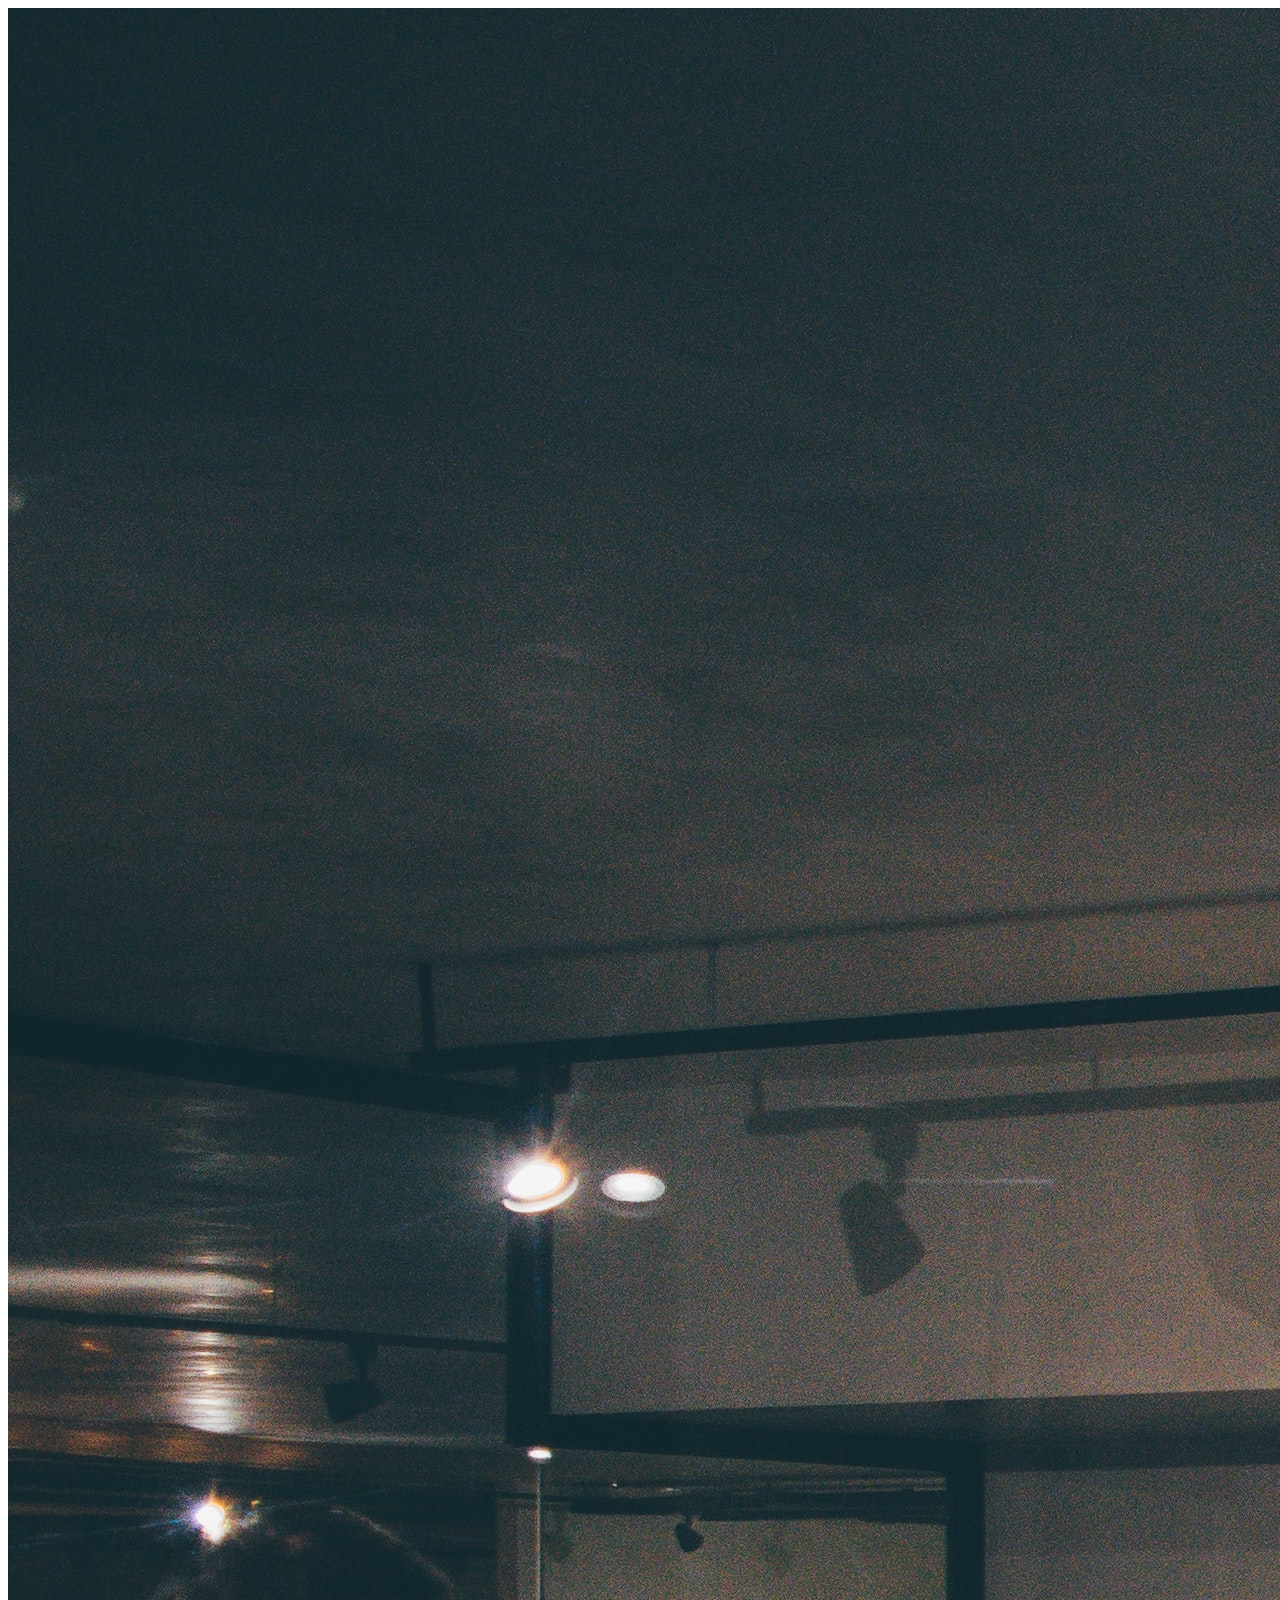
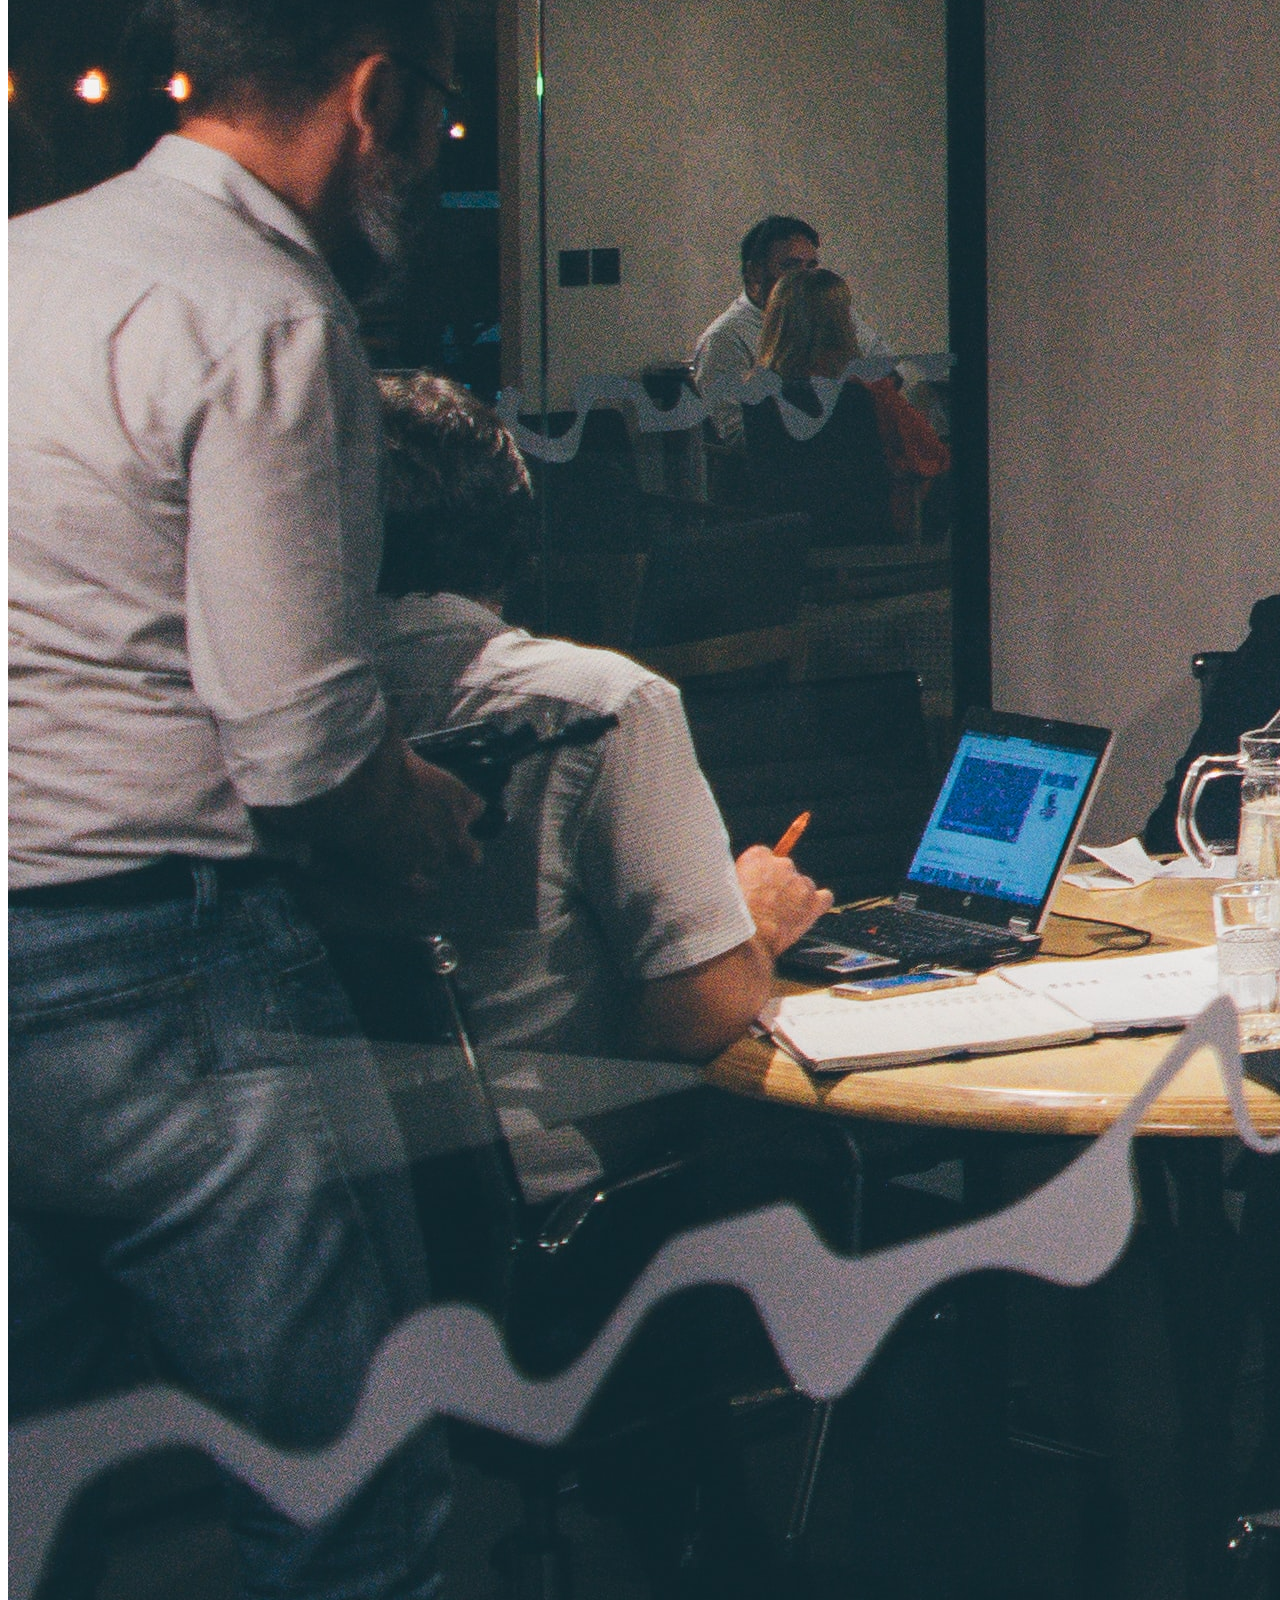
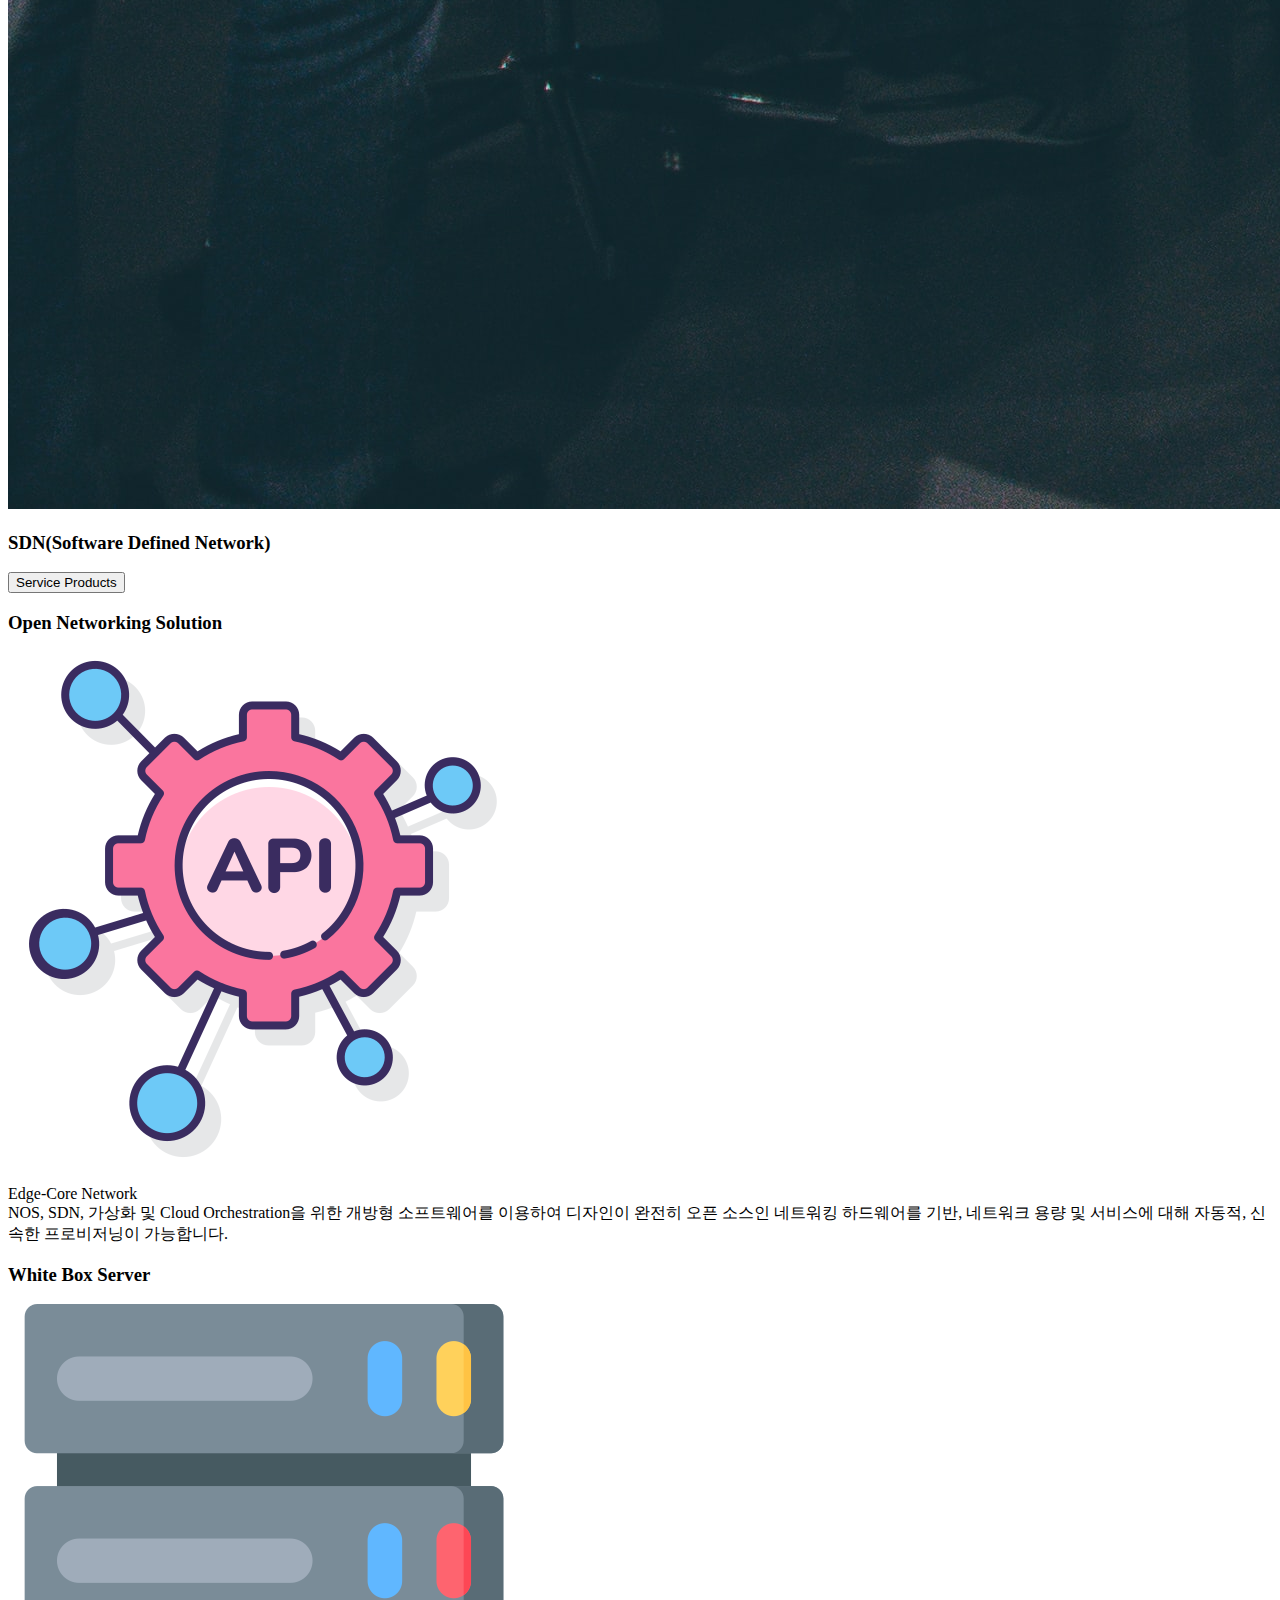
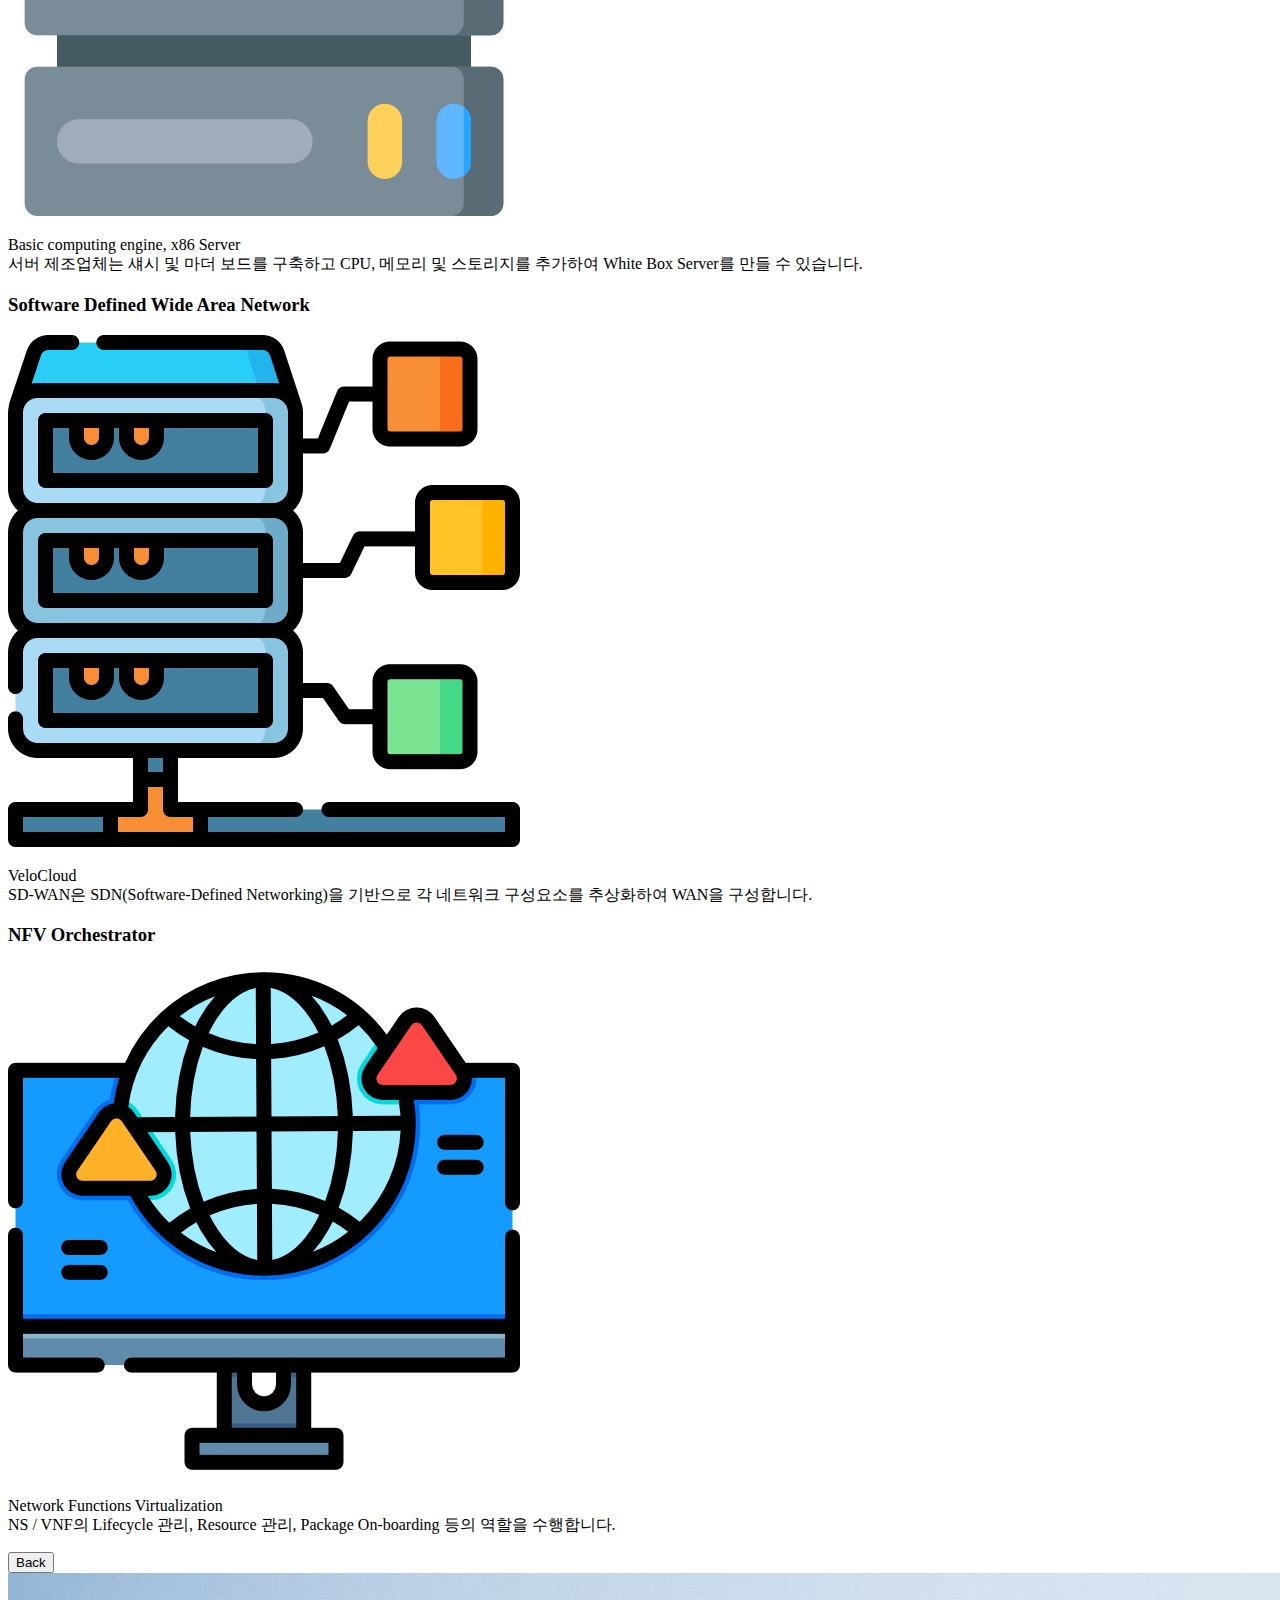
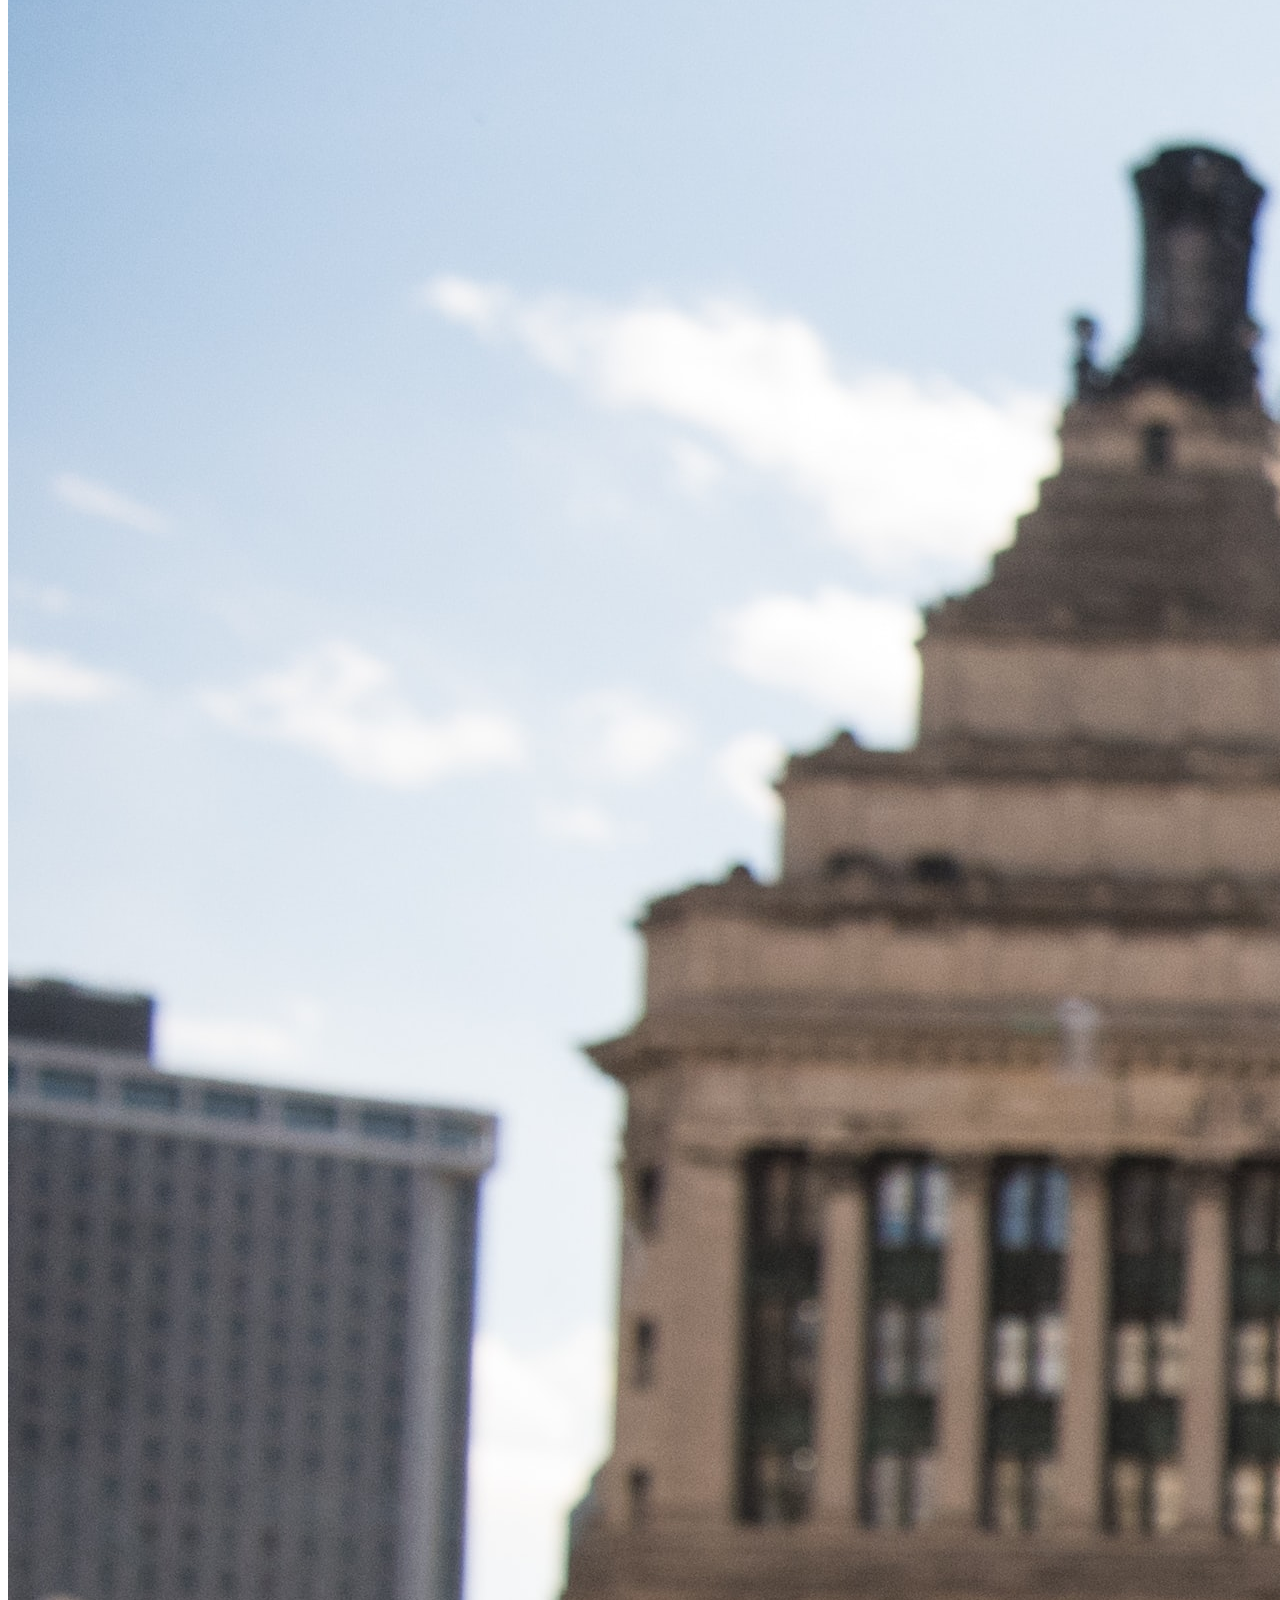
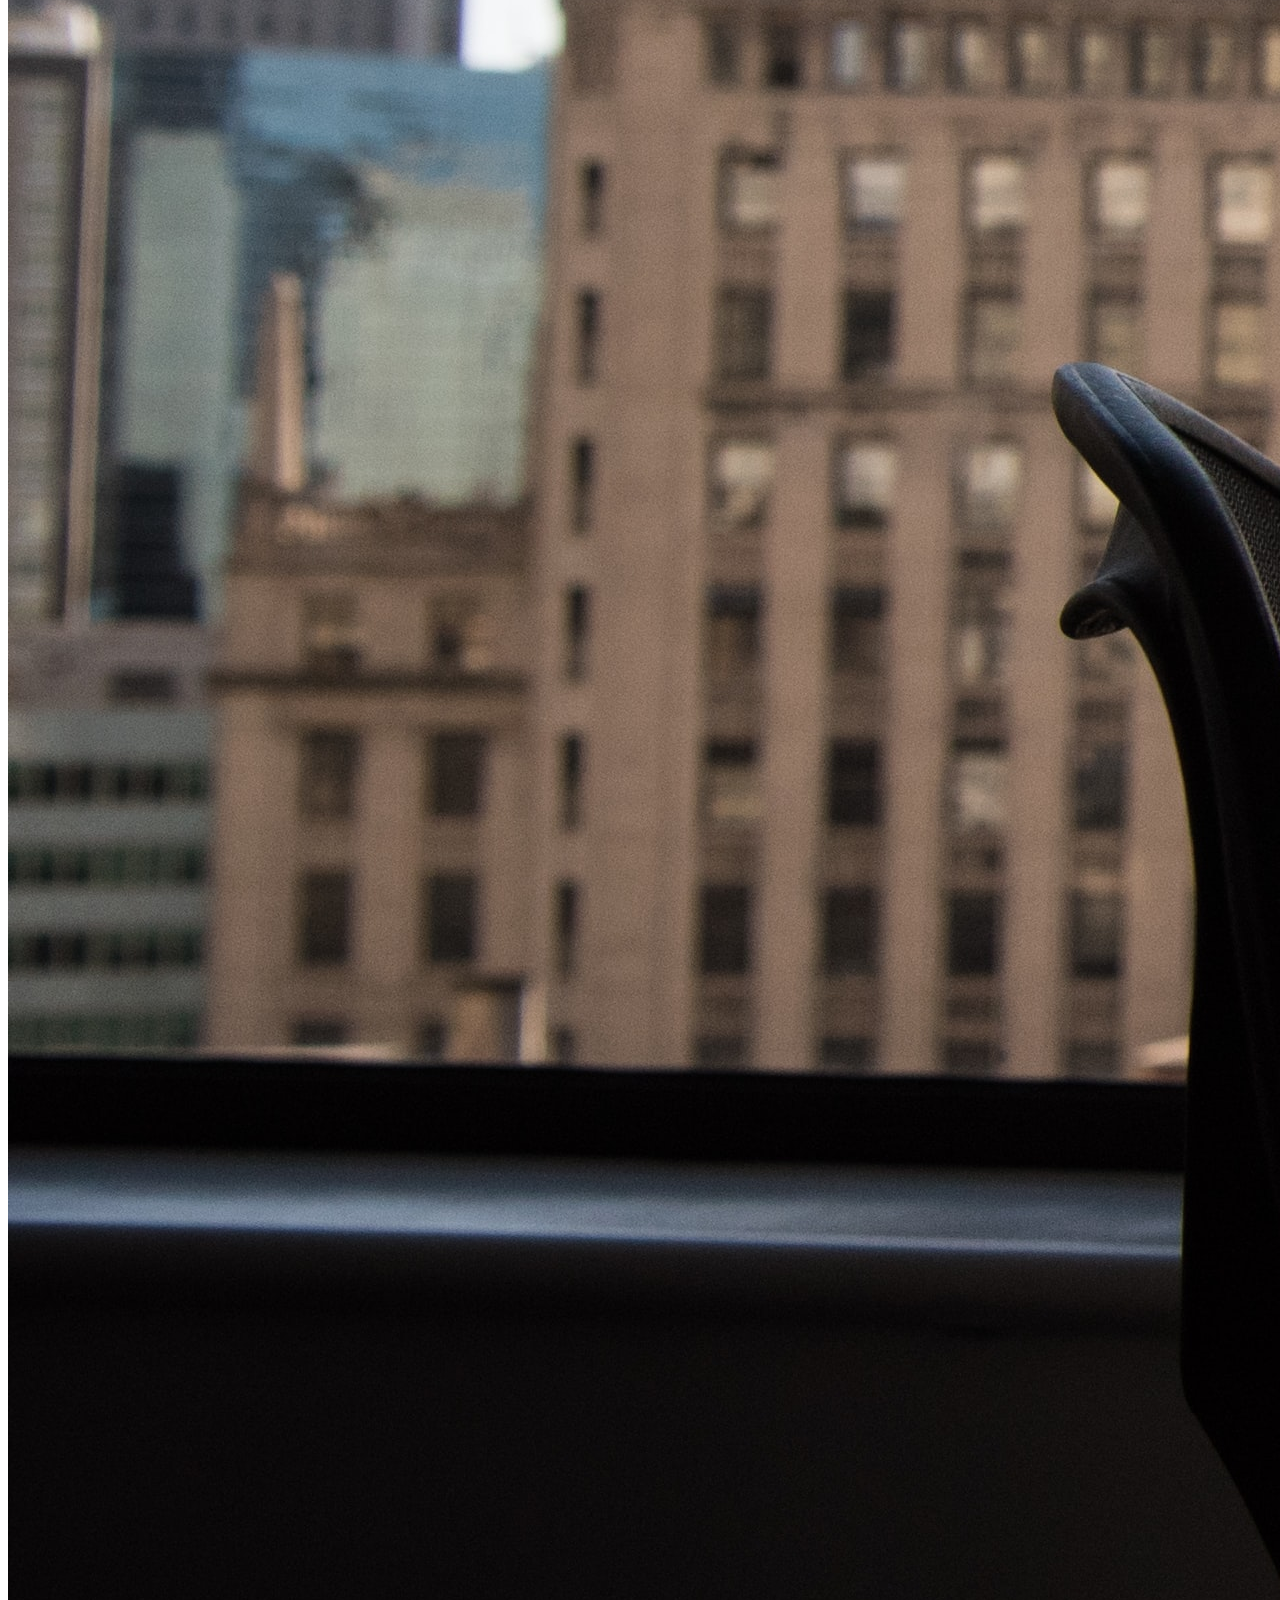
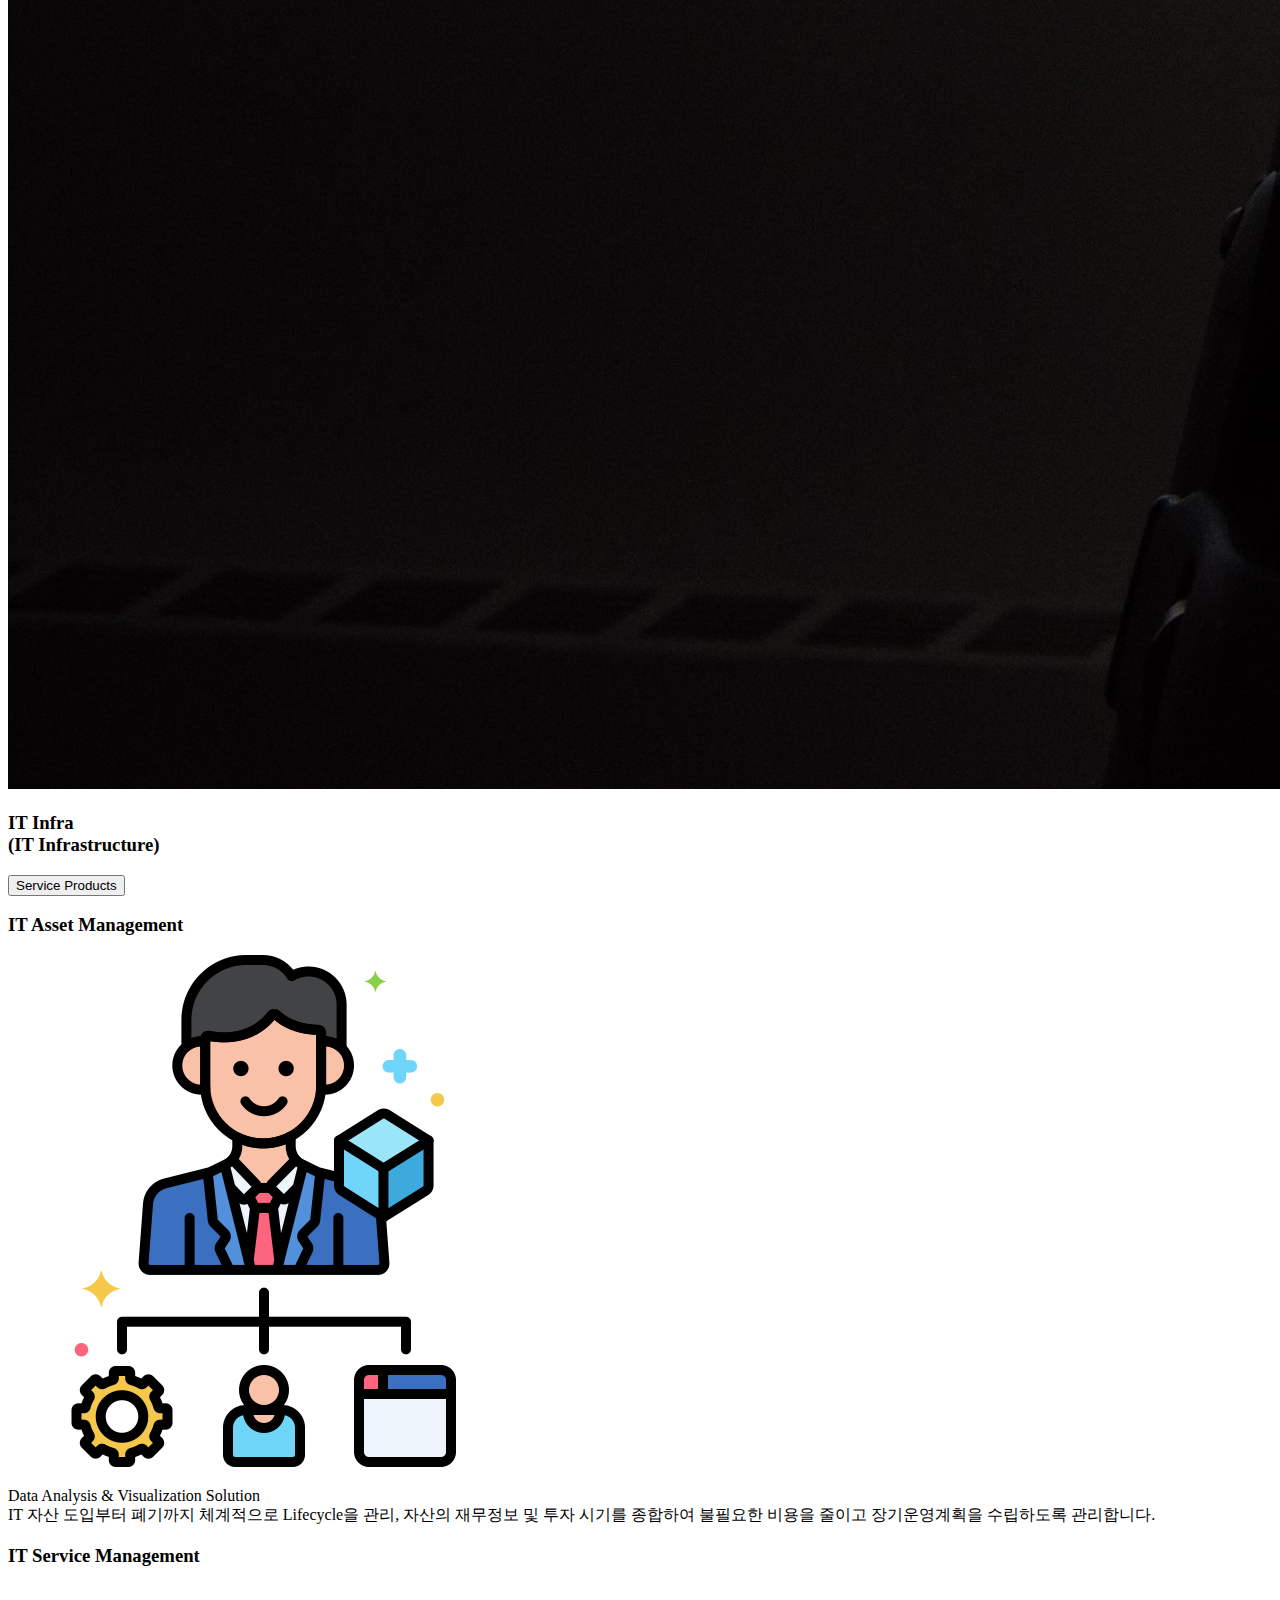
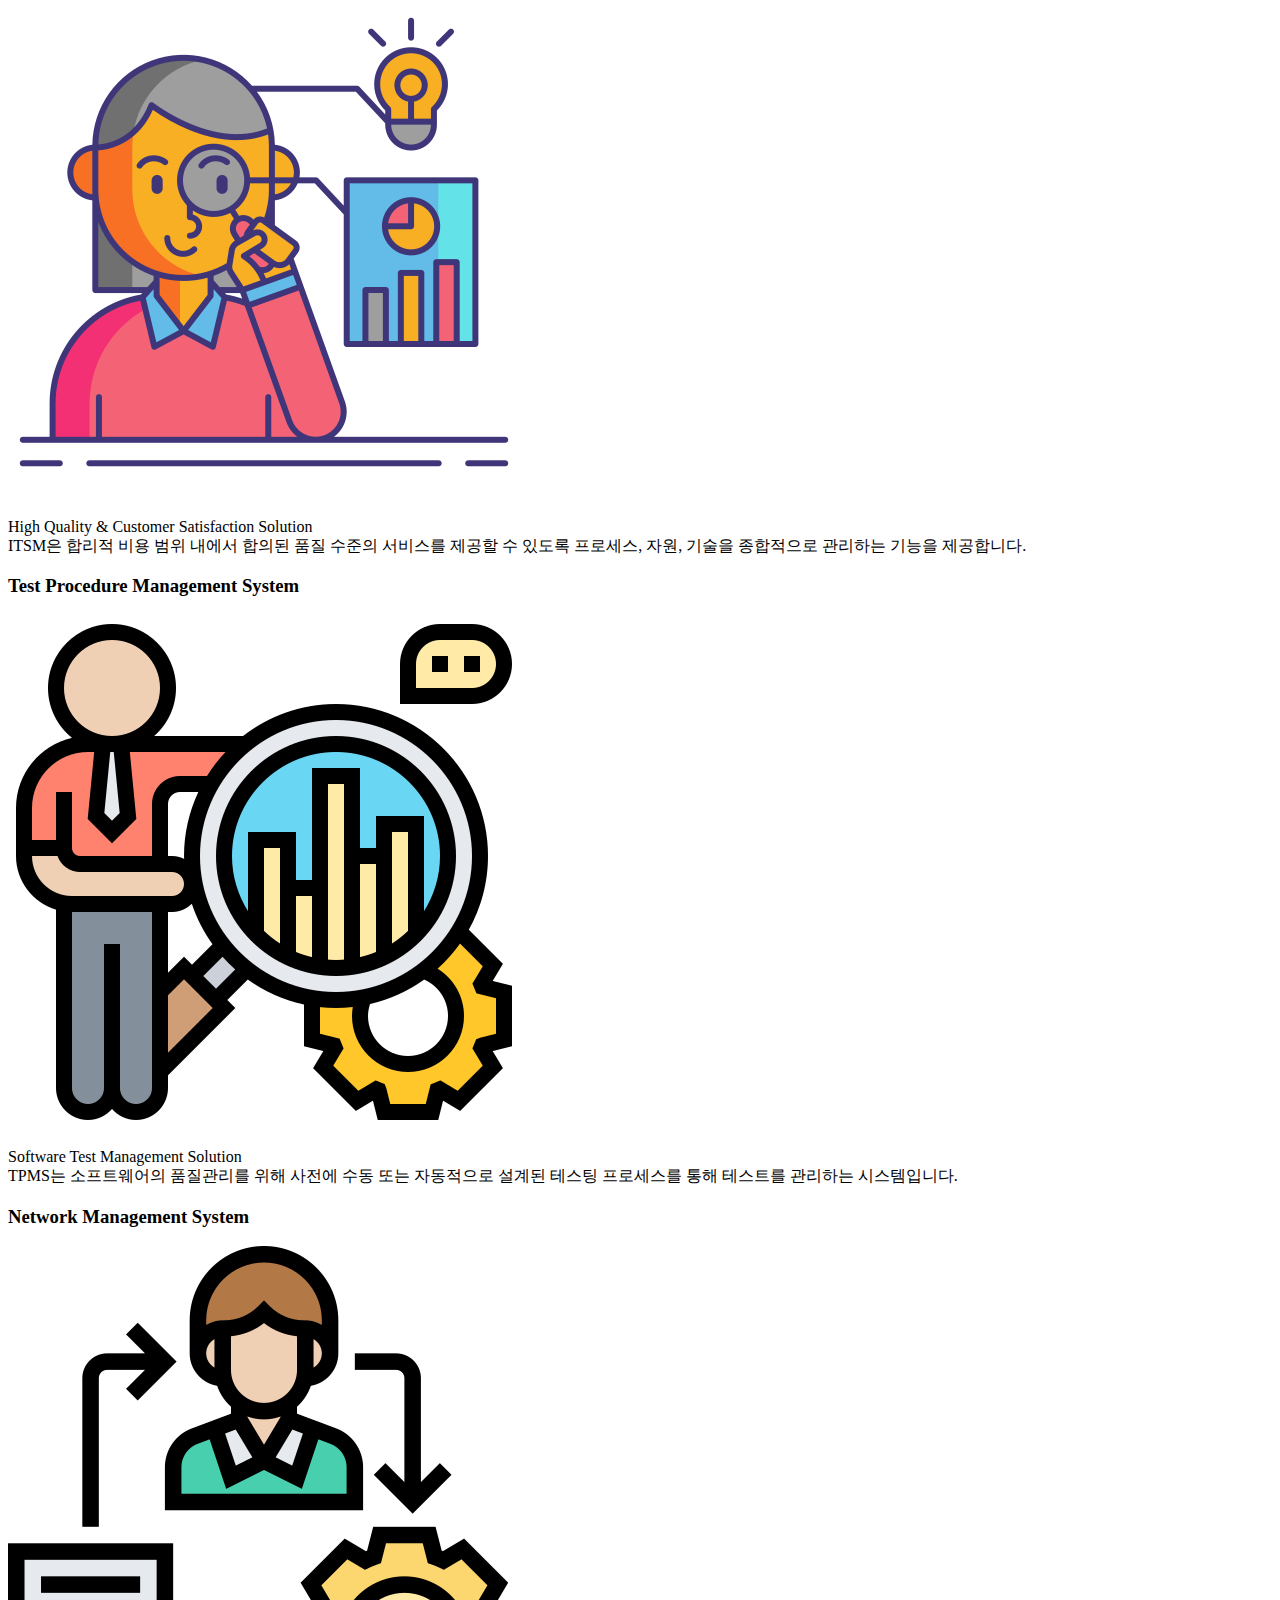
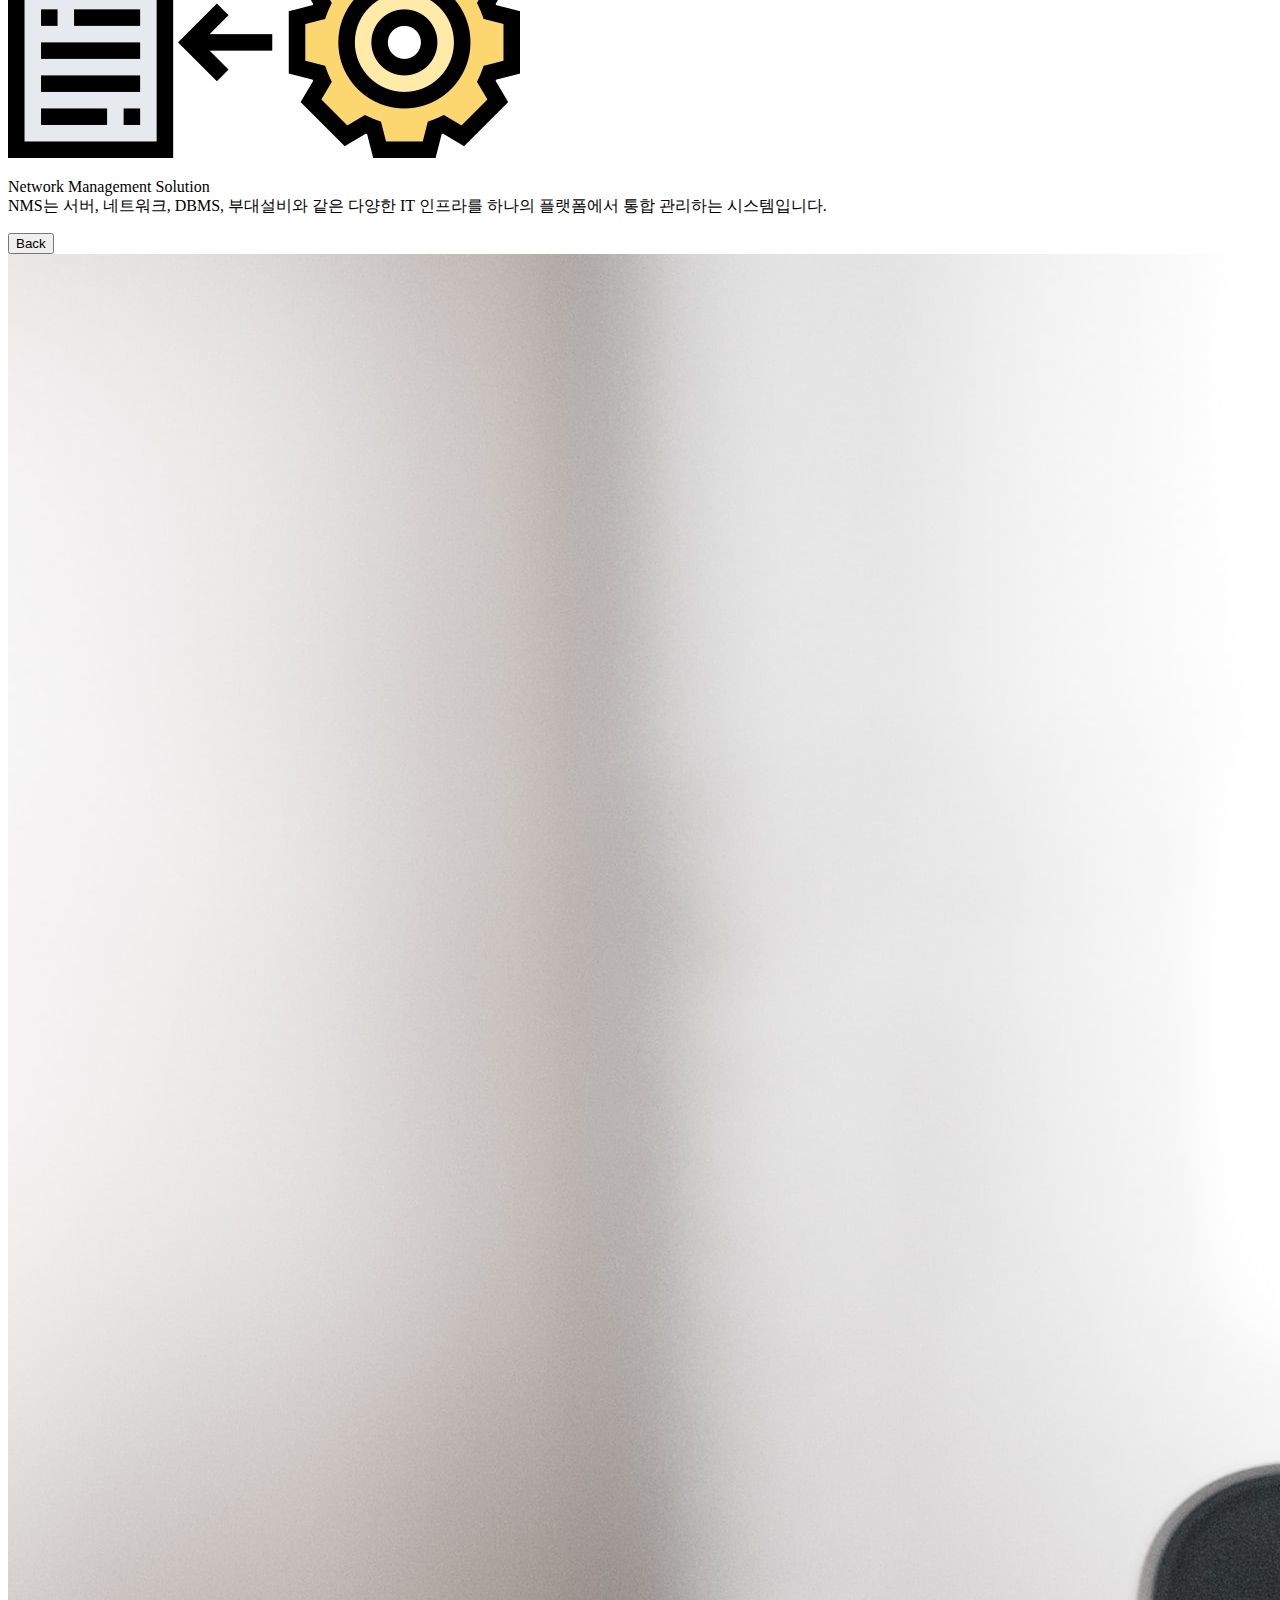
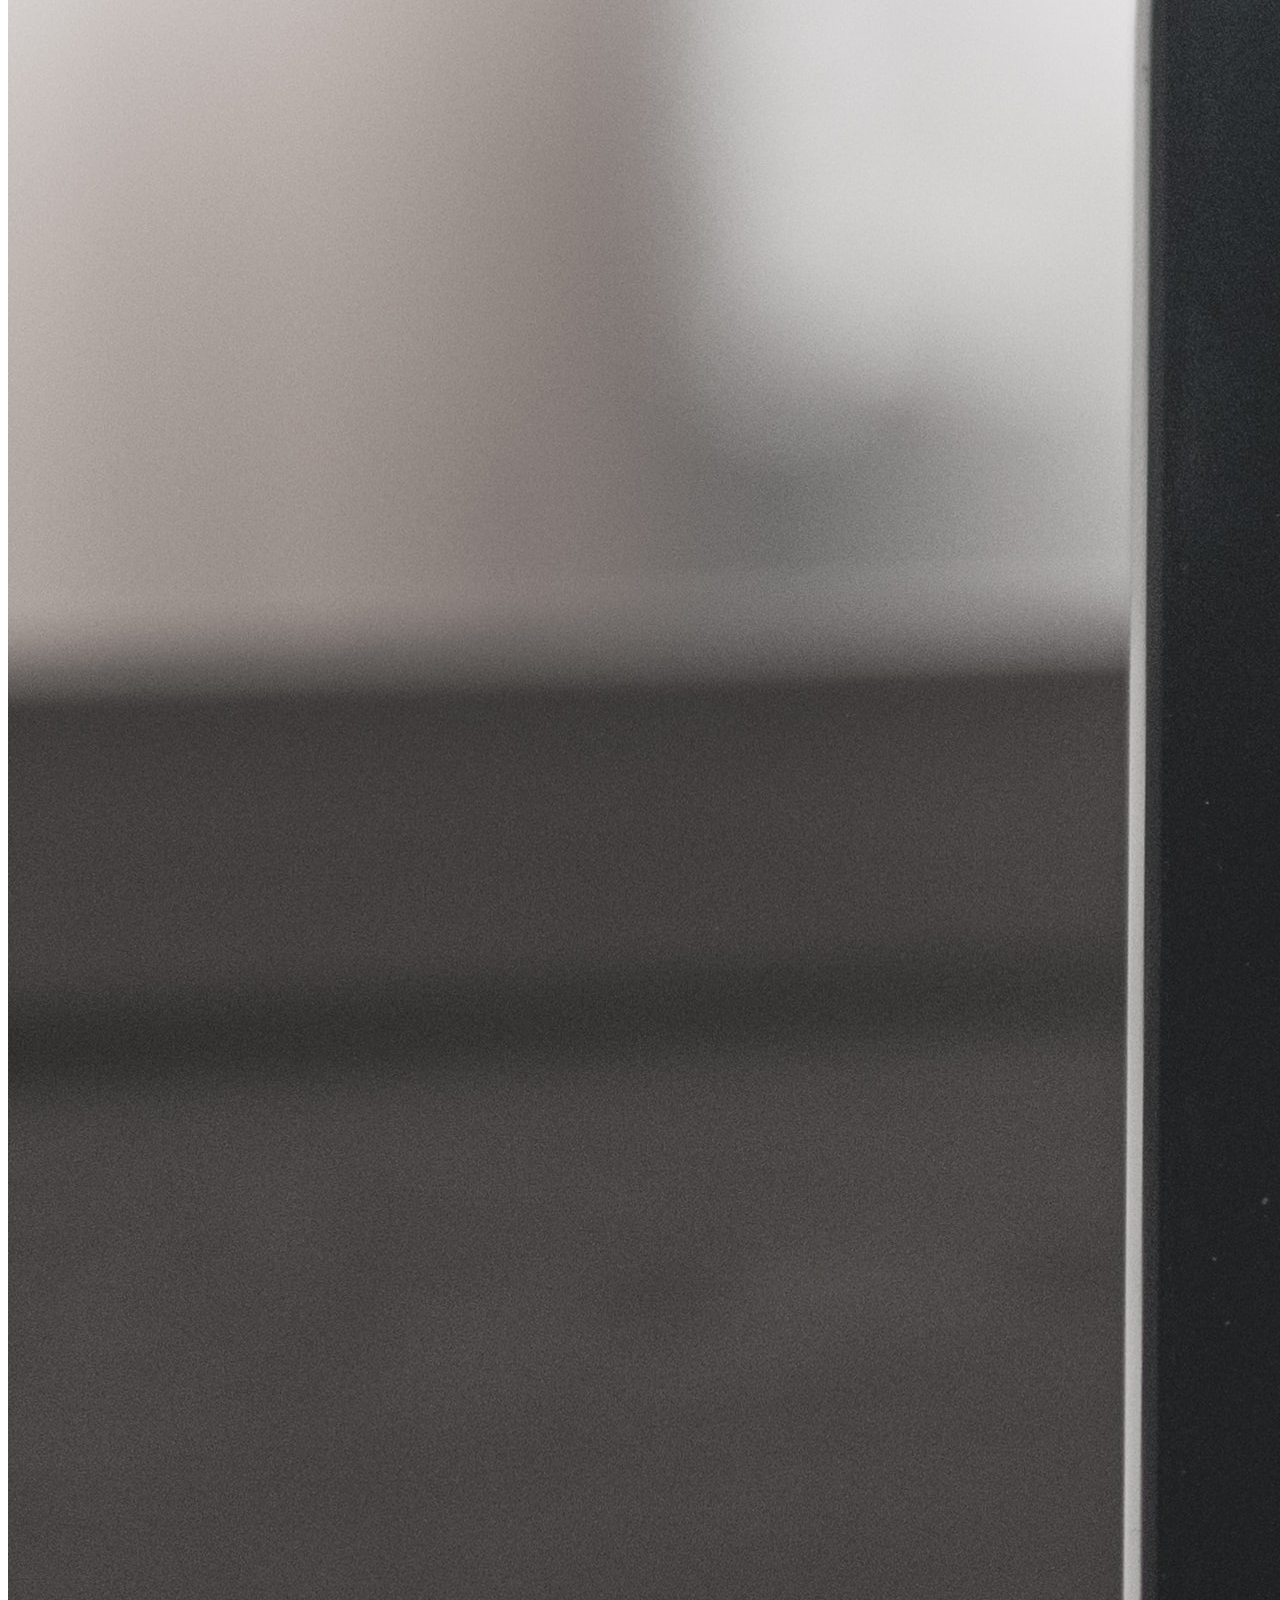
<file: back.html>
<!DOCTYPE html>
<html lang="en">
<head>
  <meta charset="UTF-8">
  <meta name="viewport"
    conetent="width=device-width, initial-scale=1, minimum-scale=1, maximum-scale=1, user-scalable=no" />
  <title>yescnc</title>
</head>
<body>

  <div id="content2-front" class="content2-flip-card-front">
    <div class="content-image">
      <img src="image\mario-gogh-VBLHICVh-lI-unsplash.jpg">
    </div>
    <div class="flip-front-content-message">
      <h3>
        <span>SDN(Software Defined Network)</span>
      </h3>
      <div>
        <button class="content2-btn-more btn-more">Service Products</button>
      </div>
    </div>
  </div>

  <div id="content2-back" class="content2-flip-card-back back">
    <div class="flip-back-content-message">
      <div class="container">
        <div class="card">
          <div class="card-title">
            <h3 class="title">Open Networking Solution</h3>
          </div>
          <div class="card-image">
            <img src="image\openNetworking.png" />
          </div>
          <div class="card-text">
            <p>
              Edge-Core Network<br />
              NOS, SDN, 가상화 및 Cloud Orchestration을 위한 개방형 소프트웨어를 이용하여
              디자인이 완전히 오픈 소스인 네트워킹 하드웨어를 기반, 네트워크 용량 및 서비스에 대해 자동적,
              신속한 프로비저닝이 가능합니다.
            </p>
          </div>
        </div>
        <div class="card">
          <div class="card-title">
            <h3 class="title">White Box Server</h3>
          </div>
          <div class="card-image">
            <img src="image\server.png" />
          </div>
          <div class="card-text">
            <p>
            Basic computing engine, x86 Server<br />
              서버 제조업체는 섀시 및 마더 보드를 구축하고 CPU, 메모리 및 스토리지를 추가하여 White Box Server를 만들 수 있습니다.
            </p>
          </div>
        </div>
        <div class="card">
          <div class="card-title">
            <h3 class="title">Software Defined Wide Area Network</h3>
          </div>
          <div class="card-image">
            <img src="image\vagueness.png" />
          </div>
          <div class="card-text">
            <p>
              VeloCloud <br />
              SD-WAN은 SDN(Software-Defined Networking)을 기반으로 각 네트워크 구성요소를 추상화하여 WAN을 구성합니다.
            </p>
          </div>
        </div>
        <div class="card">
          <div class="card-title">
            <h3 class="title">NFV Orchestrator</h3>
          </div>
          <div class="card-image">
            <img src="image\browsing.png" />
          </div>
          <div class="card-text">
            <p>
              Network Functions Virtualization<br />
              NS / VNF의 Lifecycle 관리, Resource 관리, Package On-boarding 등의 역할을 수행합니다.
            </p>
          </div>
        </div>
      </div>
      <div>
        <button class="content2-btn-back btn-back">Back</button>
      </div>
    </div>
  </div>

  <div id="content3-front" class="content3-flip-card-front">
    <div class="content-image">
      <img src="image\christina-wocintechchat-com-eAXpbb4vzKU-unsplash.jpg">
    </div>
    <div class="flip-front-content-message">
      <h3>
        <span>IT Infra <br />(IT Infrastructure)</span>
      </h3>
      <div>
        <button class="content3-btn-more btn-more">Service Products</button>
      </div>
    </div>
  </div>

  <div id="content3-back" class="content3-flip-card-back back">
    <div class="flip-back-content-message">
      <div class="container">
        <div class="card">
          <div class="card-title">
            <h3 class="title">IT Asset Management</h3>
          </div>
          <div class="card-image">
            <img src="image\assetManagement.png" />
          </div>
          <div class="card-text">
            <p>
              Data Analysis & Visualization Solution<br />
              IT 자산 도입부터 폐기까지 체계적으로 Lifecycle을 관리, 자산의 재무정보 및 투자 시기를 종합하여 불필요한 비용을 줄이고 장기운영계획을 수립하도록 관리합니다.
            </p>
          </div>
        </div>

        <div class="card">
          <div class="card-title">
            <h3 class="title">IT Service Management</h3>
          </div>
          <div class="card-image">
            <img src="image\serviceManagement.png" />
          </div>
          <div class="card-text">
            <p>
              High Quality & Customer Satisfaction Solution<br/>
              ITSM은 합리적 비용 범위 내에서 합의된 품질 수준의 서비스를 제공할 수 있도록 프로세스, 자원, 기술을 종합적으로 관리하는 기능을 제공합니다.
            </p>
          </div>
        </div>
        <div class="card">
          <div class="card-title">
            <h3 class="title">Test Procedure Management System</h3>
          </div>
          <div class="card-image">
            <img src="image\testprocessing.png" />
          </div>
          <div class="card-text">
            <p>
              Software Test Management Solution <br/>
              TPMS는 소프트웨어의 품질관리를 위해 사전에 수동 또는 자동적으로 설계된 테스팅 프로세스를 통해 테스트를 관리하는 시스템입니다.
            </p>
          </div>
        </div>
        <div class="card">
          <div class="card-title">
            <h3 class="title">Network Management System</h3>
          </div>
          <div class="card-image">
            <img src="image\networkManagement.png" />
          </div>
          <div class="card-text">
            <p>
              Network Management Solution <br/>
              NMS는 서버, 네트워크, DBMS, 부대설비와 같은 다양한 IT 인프라를 하나의 플랫폼에서 통합 관리하는 시스템입니다.
            </p>
          </div>
        </div>
        
      </div>
      <div>
        <button class="content3-btn-back btn-back">Back</button>
      </div>
    </div>
  </div>

    <div id="content4-front" class="content4-flip-card-front">
      <div class="content-image">
        <img src="image\altumcode-zE007SNgcdE-unsplash.jpg">
      </div>
      <div class="flip-front-content-message">
        <h3>
          <span>SQA<br/>(Software Quality Assurance)</span>
        </h3>
        <div>
          <button class="content4-btn-more btn-more">Service Products</button>
        </div>
      </div>
    </div>

    <div id="content4-back" class="content4-flip-card-back back">
      <div class="flip-back-content-message">
        <div class="container">
          <div class="card">
            <div class="card-title">
              <h3 class="title">Consulting</h3>
            </div>
            <div class="card-image">
              <img src="image\consulting.png"/>
            </div>
            <div class="card-text">
              <p>
                다양한 과제 경험과 전문 컨설팅 노하우를 바탕으로 고객사의 품질확보 활동의 전반적인 영역에 대해 가장 합리적이고 효율적인 방안을 제시합니다.
              </p>
            </div>
          </div>
          <div class="card">
            <div class="card-title">
              <h3 class="title">Automation</h3>
            </div>
            <div class="card-image">
              <img src="image\automation.png" />
            </div>
            <div class="card-text">
              <p>
                반복적이고 단순한 테스팅 작업을 자동화하여 고객사에 맞는 저비용, 고효율의 테스트 자동화 솔루션을 제공합니다.
              </p>
            </div>
          </div>
          <div class="card">
            <div class="card-title">
              <h3 class="title">Outsourcing</h3>
            </div>
            <div class="card-image">
              <img src="image\outsourcing.png" />
            </div>
            <div class="card-text">
              <p>
                제품에 대한 면밀한 분석을 통해 인적 자원을 효율적으로 분배, 활용하여 비용절감과 개발 전반에 걸쳐 품질 확보를 위한 전문 테스팅 인력을 지원합니다.
              </p>
            </div>
          </div>
        </div>
        <div>
          <button class="content4-btn-back btn-back">Back</button>
        </div>
      </div>
  </div>
</body>
</html>
</file>
